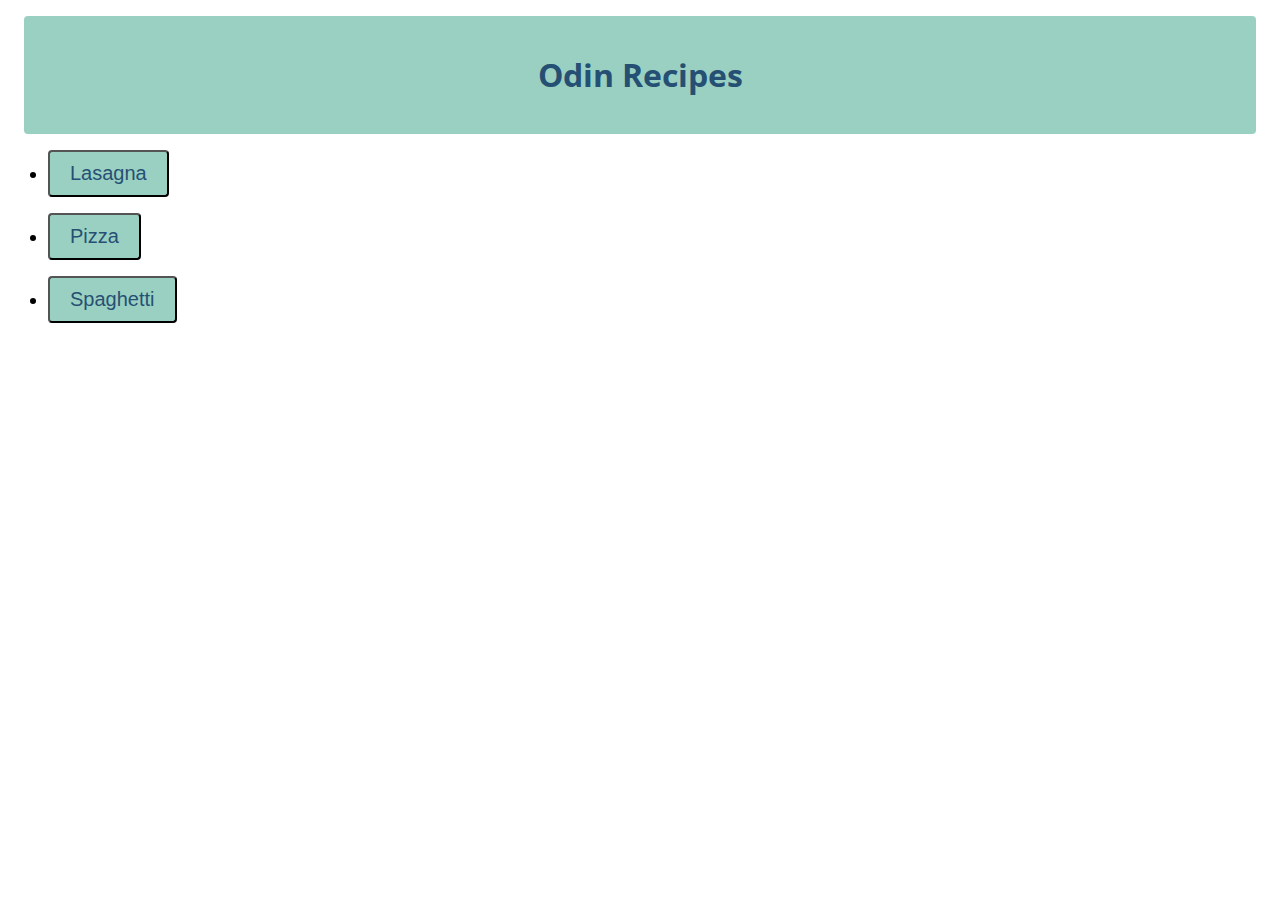
<file: index.html>
<!DOCTYPE html>
<html lang="en">
<head>
    <meta charset="UTF-8">
    <meta name="viewport" content="width=device-width, initial-scale=1.0">
    <link rel="stylesheet" href="style.css">
    <title>Odin Recipes</title>
</head>
<body>
    <div class="heading">
        <h1>Odin Recipes</h1>
    </div>
    <ul class="main">
        <li><button><a href="recipes/lasagna.html" target="_blank" rel="noreferrer noopener">Lasagna</a></button></li>
        <li><button><a href="recipes/pizza.html" target="_blank" rel="noreferrer noopener">Pizza</a></button></li>
        <li><button><a href="recipes/spaghetti.html" target="_blank" rel="noreferrer noopener">Spaghetti</a></button></li>
    </ul>
</body>
</html>
</file>
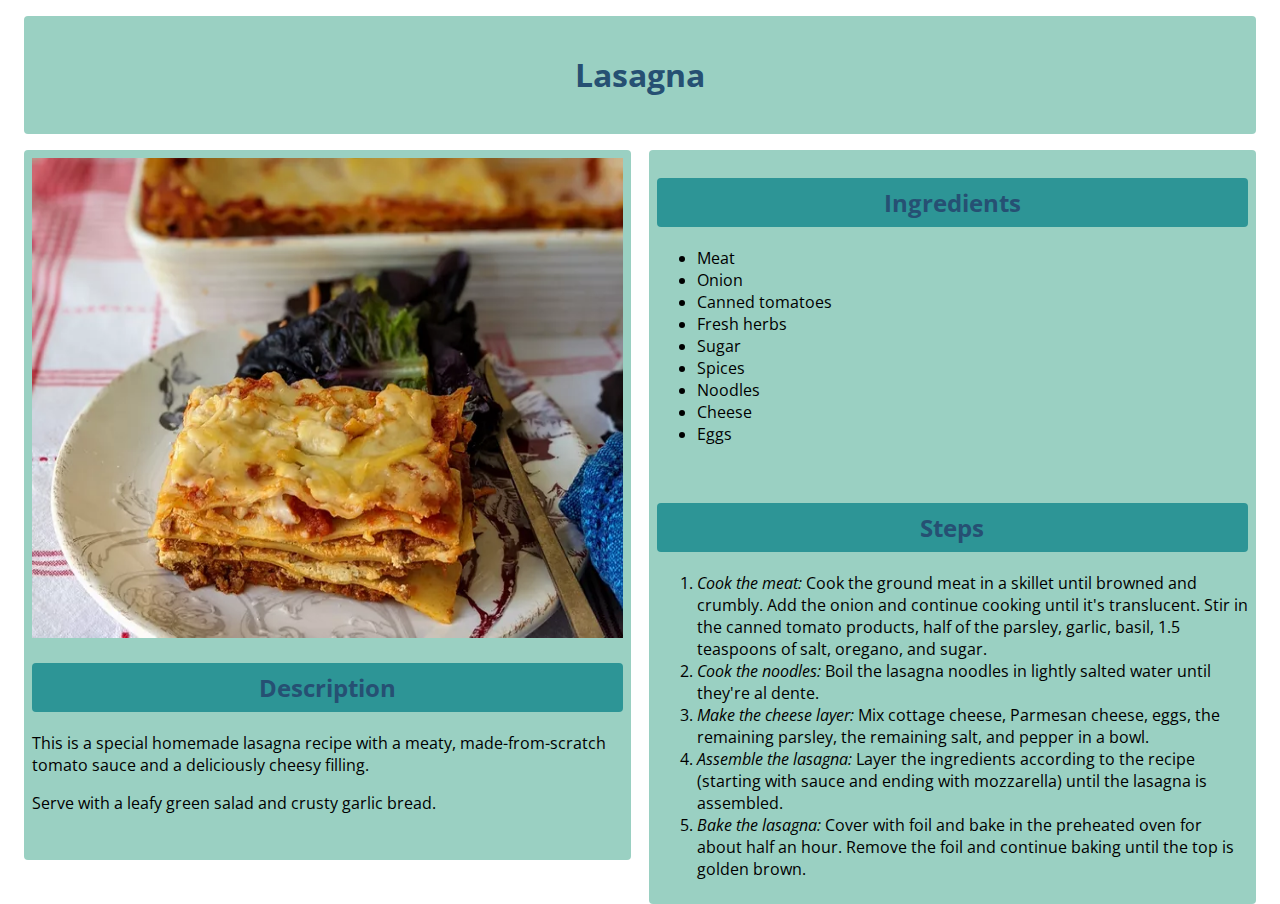
<file: recipes/lasagna.html>
<!DOCTYPE html>
<html lang="en">
<head>
    <meta charset="UTF-8">
    <meta name="viewport" content="width=device-width, initial-scale=1.0">
    <link rel="stylesheet" href="../style.css">
    <title>Recipes - Lasagna</title>
</head>
<body>
    <div class="heading">
        <h1>Lasagna</h1>
    </div>
    <div class="cont">
        <div id="leftcont">
            <div class="img">
                <img src="img-lasagna.webp" height="480px" width="640px"></img><br/>
            </div>
            <h2>Description</h2>
            <p>This is a special homemade lasagna recipe with a meaty, made-from-scratch tomato sauce and a deliciously cheesy filling.</p>
            <p>Serve with a leafy green salad and crusty garlic bread.</p><br/>
        </div>
        <div id="rightcont">
            <h2>Ingredients</h2>
            <ul>
                <li>Meat</li>
                <li>Onion</li>
                <li>Canned tomatoes</li>
                <li>Fresh herbs</li>
                <li>Sugar</li>
                <li>Spices</li>
                <li>Noodles</li>
                <li>Cheese</li>
                <li>Eggs</li>
            </ul><br/>
            <h2>Steps</h2>
            <ol>
                <li><em>Cook the meat: </em>Cook the ground meat in a skillet until browned and crumbly. Add the onion and continue cooking until it's translucent. Stir in the canned tomato products, half of the parsley, garlic, basil, 1.5 teaspoons of salt, oregano, and sugar.</li>
                <li><em>Cook the noodles: </em>Boil the lasagna noodles in lightly salted water until they're al dente.</li>
                <li><em>Make the cheese layer: </em>Mix cottage cheese, Parmesan cheese, eggs, the remaining parsley, the remaining salt, and pepper in a bowl.</li>
                <li><em>Assemble the lasagna: </em>Layer the ingredients according to the recipe (starting with sauce and ending with mozzarella) until the lasagna is assembled.</li>
                <li><em>Bake the lasagna: </em>Cover with foil and bake in the preheated oven for about half an hour. Remove the foil and continue baking until the top is golden brown.</li>
            </ol>
        </div>
    </div>
</body>
</html>
</file>
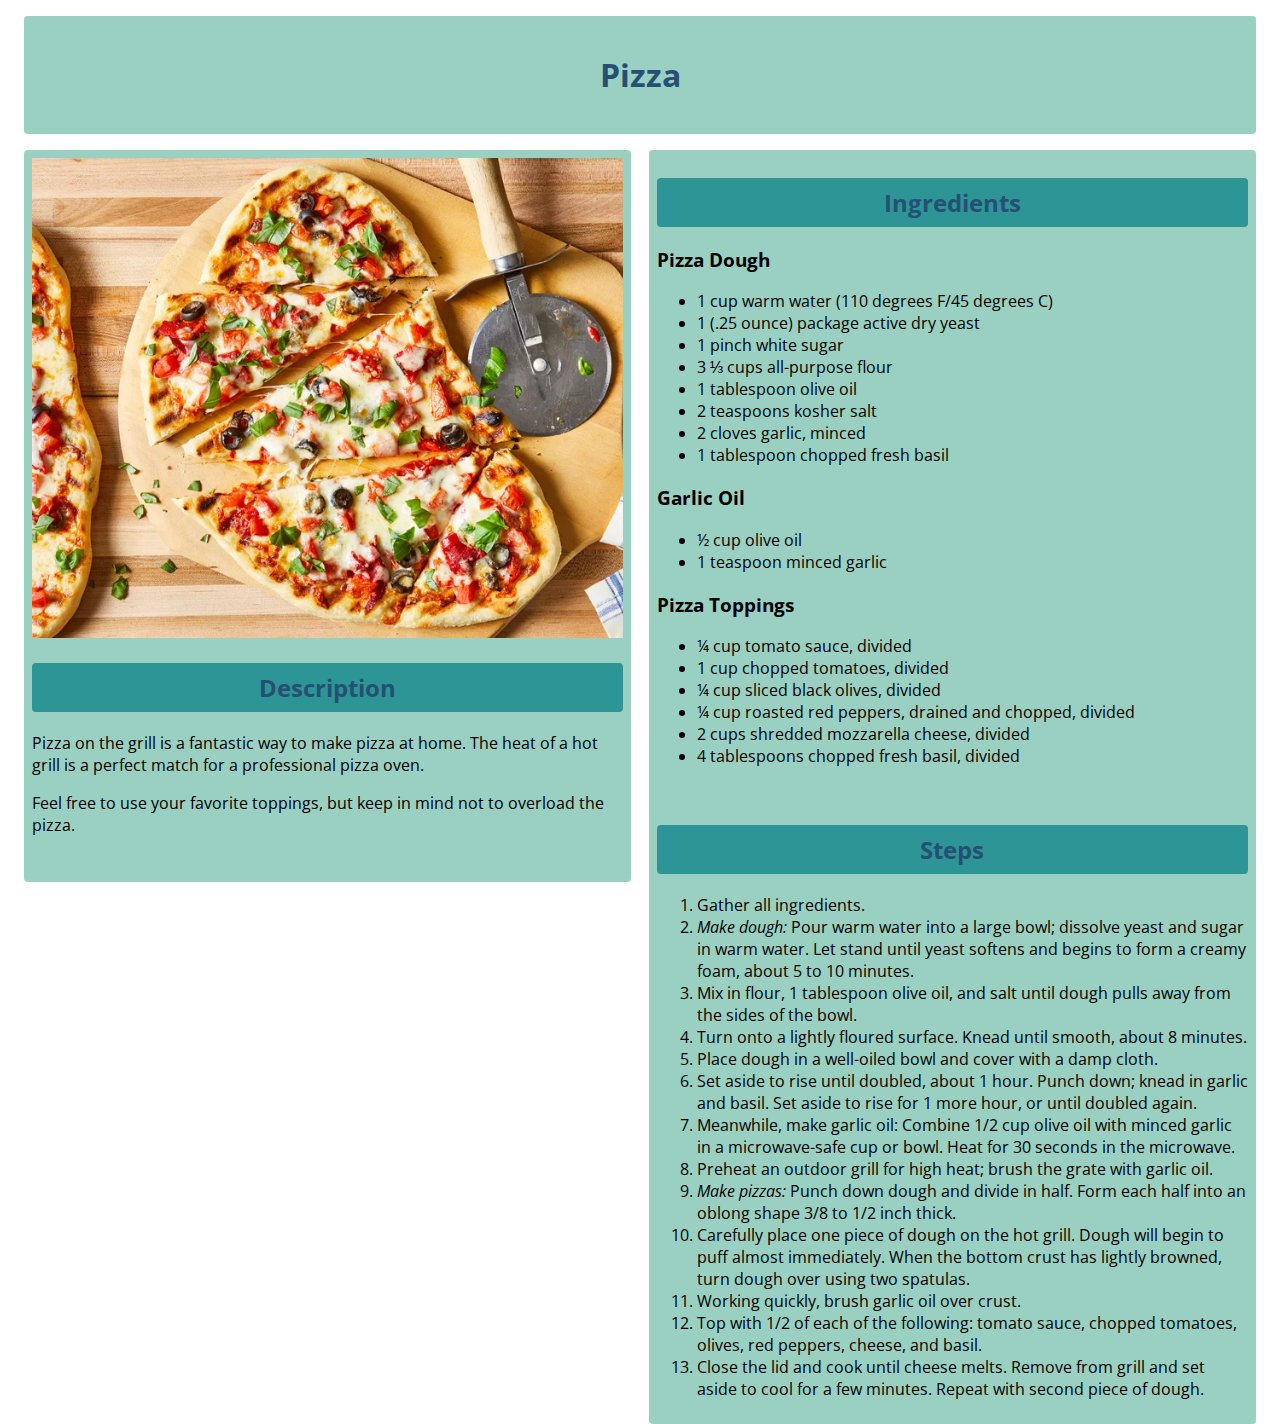
<file: recipes/pizza.html>
<!DOCTYPE html>
<html lang="en">
<head>
    <meta charset="UTF-8">
    <meta name="viewport" content="width=device-width, initial-scale=1.0">
    <link rel="stylesheet" href="../style.css">
    <title>Recipes - Pizza</title>
</head>
<body>
    <div class="heading">
        <h1>Pizza</h1>
    </div>
    <div class="cont">
        <div id="leftcont">
            <div class="img">
                <img src="img-pizza.webp" height="480px" width="640px"></img><br/>
            </div>
            <h2>Description</h2>
            <p>Pizza on the grill is a fantastic way to make pizza at home. The heat of a hot grill is a perfect match for a professional pizza oven.</p>
            <p>Feel free to use your favorite toppings, but keep in mind not to overload the pizza.</p><br/>
        </div>
        <div id="rightcont">
            <h2>Ingredients</h2>
            <h3>Pizza Dough</h3>
            <ul>
                <li>1 cup warm water (110 degrees F/45 degrees C)</li>
                <li>1 (.25 ounce) package active dry yeast</li>
                <li>1 pinch white sugar</li>
                <li>3 ⅓ cups all-purpose flour</li>
                <li>1 tablespoon olive oil</li>
                <li>2 teaspoons kosher salt</li>
                <li>2 cloves garlic, minced</li>
                <li>1 tablespoon chopped fresh basil</li>
            </ul>
            <h3>Garlic Oil</h3>
            <ul>
                <li>½ cup olive oil</li>
                <li>1 teaspoon minced garlic</li>
            </ul>
            <h3>Pizza Toppings</h3>
            <ul>
                <li>¼ cup tomato sauce, divided</li>
                <li>1 cup chopped tomatoes, divided</li>
                <li>¼ cup sliced black olives, divided</li>
                <li>¼ cup roasted red peppers, drained and chopped, divided</li>
                <li>2 cups shredded mozzarella cheese, divided</li>
                <li>4 tablespoons chopped fresh basil, divided</li>
            </ul><br/>
            <h2>Steps</h2>
            <ol>
                <li>Gather all ingredients.</li>
                <li><em>Make dough: </em>Pour warm water into a large bowl; dissolve yeast and sugar in warm water. Let stand until yeast softens and begins to form a creamy foam, about 5 to 10 minutes.</li>
                <li>Mix in flour, 1 tablespoon olive oil, and salt until dough pulls away from the sides of the bowl.</li>
                <li>Turn onto a lightly floured surface. Knead until smooth, about 8 minutes.</li>
                <li>Place dough in a well-oiled bowl and cover with a damp cloth.</li>
                <li>Set aside to rise until doubled, about 1 hour. Punch down; knead in garlic and basil. Set aside to rise for 1 more hour, or until doubled again.</li>
                <li>Meanwhile, make garlic oil: Combine 1/2 cup olive oil with minced garlic in a microwave-safe cup or bowl. Heat for 30 seconds in the microwave.</li>
                <li>Preheat an outdoor grill for high heat; brush the grate with garlic oil.</li>
                <li><em>Make pizzas: </em>Punch down dough and divide in half. Form each half into an oblong shape 3/8 to 1/2 inch thick.</li>
                <li>Carefully place one piece of dough on the hot grill. Dough will begin to puff almost immediately. When the bottom crust has lightly browned, turn dough over using two spatulas.</li>
                <li>Working quickly, brush garlic oil over crust.</li>
                <li>Top with 1/2 of each of the following: tomato sauce, chopped tomatoes, olives, red peppers, cheese, and basil.</li>
                <li>Close the lid and cook until cheese melts. Remove from grill and set aside to cool for a few minutes. Repeat with second piece of dough.</li>
            </ol>
        </div>
    </div>
</body>
</html>
</file>
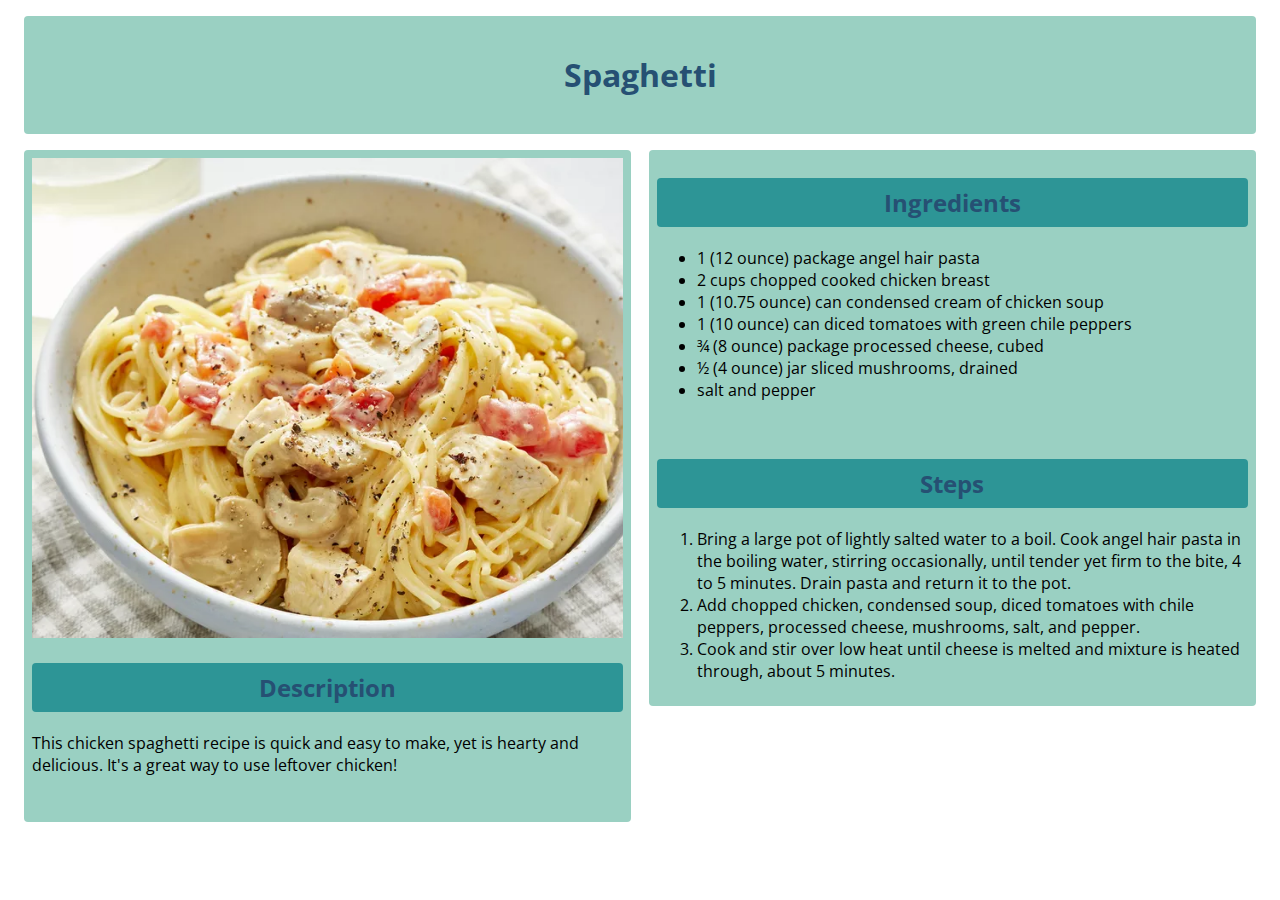
<file: recipes/spaghetti.html>
<!DOCTYPE html>
<html lang="en">
<head>
    <meta charset="UTF-8">
    <meta name="viewport" content="width=device-width, initial-scale=1.0">
    <link rel="stylesheet" href="../style.css">
    <title>Recipes - Spaghetti</title>
</head>
<body>
    <div class="heading">
        <h1>Spaghetti</h1>
    </div>
    <div class="cont">
        <div id="leftcont">
            <div class="img">
                <img src="img-spaghetti.webp" height="480px" width="640px"></img><br/>
            </div>
            <h2>Description</h2>
            <p>This chicken spaghetti recipe is quick and easy to make, yet is hearty and delicious. It's a great way to use leftover chicken!</p><br/>
        </div>
        <div id="rightcont">
            <h2>Ingredients</h2>
            <ul>
                <li>1 (12 ounce) package angel hair pasta</li>
                <li>2 cups chopped cooked chicken breast</li>
                <li>1 (10.75 ounce) can condensed cream of chicken soup</li>
                <li>1 (10 ounce) can diced tomatoes with green chile peppers</li>
                <li>¾ (8 ounce) package processed cheese, cubed</li>
                <li>½ (4 ounce) jar sliced mushrooms, drained</li>
                <li>salt and pepper</li>
            </ul><br/>
            <h2>Steps</h2>
            <ol>
                <li>Bring a large pot of lightly salted water to a boil. Cook angel hair pasta in the boiling water, stirring occasionally, until tender yet firm to the bite, 4 to 5 minutes. Drain pasta and return it to the pot.</li>
                <li>Add chopped chicken, condensed soup, diced tomatoes with chile peppers, processed cheese, mushrooms, salt, and pepper.</li>
                <li>Cook and stir over low heat until cheese is melted and mixture is heated through, about 5 minutes.</li>
            </ol>
        </div>
    </div>
</body>
</html>
</file>
<file: style.css>
@import url('https://fonts.googleapis.com/css2?family=Open+Sans:ital@0;1&display=swap');

body {
    font-family: 'Open Sans', sans-serif;
}

a {
    text-decoration: none;
    color: rgb(38, 80, 115);
}

.heading {
    background-color: rgb(154, 208, 194);
    color: rgb(38, 80, 115);
    text-align: center;
    padding: 16px 0;
    margin: 16px;
    border-radius: 4px;
}

.main li {
    margin: 16px 0;
}

.main button {
    -webkit-border-radius: 4;
    -moz-border-radius: 4;
    border-radius: 4px;
    font-family: Arial;
    color: #ffffff;
    font-size: 20px;
    background: rgb(154, 208, 194);
    padding: 10px 20px 10px 20px;
    text-decoration: none;
}
  
.main button:hover {
    background: #2493de;
    background-image: -webkit-linear-gradient(top, #2493de, #73a4d9);
    background-image: -moz-linear-gradient(top, #2493de, #73a4d9);
    background-image: -ms-linear-gradient(top, #2493de, #73a4d9);
    background-image: -o-linear-gradient(top, #2493de, #73a4d9);
    background-image: linear-gradient(to bottom, #2493de, #73a4d9);
    text-decoration: none;
}

.img {
    text-align: center;
    overflow: auto;
}

.cont {
    margin: 0 16px;
}

#leftcont {
    float: left;
    width: 48%;
    background-color: rgb(154, 208, 194);
    border-radius: 4px;
    padding: 8px;
}

#rightcont {
    float: right;
    width: 48%;
    background-color: rgb(154, 208, 194);
    border-radius: 4px;
    padding: 8px;
}

h2 {
    background-color: rgb(45, 149, 150);
    color: rgb(38, 80, 115);
    text-align: center;
    border-radius: 4px;
    padding: 8px;
}
</file>
